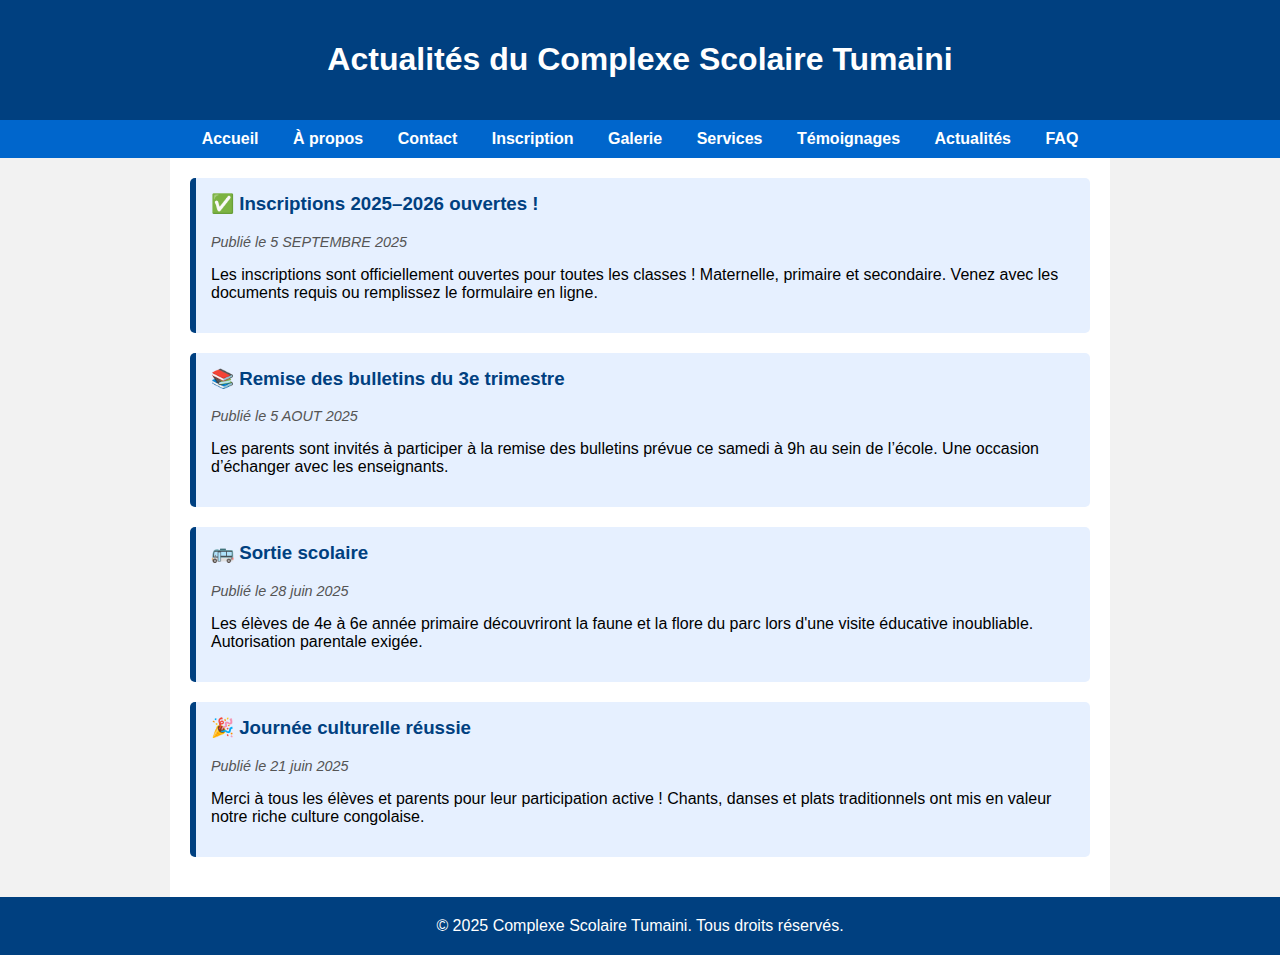
<file: actualites.html>
<!DOCTYPE html>
<html lang="fr">
<head>
    <meta charset="UTF-8">
    <title>Actualités - Complexe Scolaire Tumaini</title>
    <style>
        body { font-family: Arial, sans-serif; margin: 0; padding: 0; background-color: #f2f2f2; }
        header, footer {
            background-color: #004080;
            color: white;
            text-align: center;
            padding: 20px;
        }
        nav {
            background-color: #0066cc;
            text-align: center;
            padding: 10px;
        }
        nav a {
            color: white;
            text-decoration: none;
            margin: 0 15px;
            font-weight: bold;
        }
        section {
            padding: 20px;
            max-width: 900px;
            margin: auto;
            background-color: white;
        }
        .actualite {
            background-color: #e6f0ff;
            padding: 15px;
            margin-bottom: 20px;
            border-left: 6px solid #004080;
            border-radius: 5px;
        }
        .actualite h3 {
            margin-top: 0;
            color: #004080;
        }
        .date {
            font-size: 0.9em;
            color: #555;
            font-style: italic;
            margin-bottom: 10px;
        }
    </style>
</head>
<body>

<header>
    <h1>Actualités du Complexe Scolaire Tumaini</h1>
</header>

<nav>
    <a href="index.html">Accueil</a>
    <a href="apropos.html">À propos</a>
    <a href="contact.html">Contact</a>
    <a href="inscription.html">Inscription</a>
    <a href="galerie.html">Galerie</a>
    <a href="services.html">Services</a>
    <a href="temoignages.html">Témoignages</a>
    <a href="actualites.html">Actualités</a>
    <a href="faq.html">FAQ</a>
</nav>

<section>
    <div class="actualite">
        <h3>✅ Inscriptions 2025–2026 ouvertes !</h3>
        <p class="date">Publié le 5 SEPTEMBRE 2025</p>
        <p>Les inscriptions sont officiellement ouvertes pour toutes les classes ! Maternelle, primaire et secondaire. Venez avec les documents requis ou remplissez le formulaire en ligne.</p>
    </div>

    <div class="actualite">
        <h3>📚 Remise des bulletins du 3e trimestre</h3>
        <p class="date">Publié le 5 AOUT 2025</p>
        <p>Les parents sont invités à participer à la remise des bulletins prévue ce samedi à 9h au sein de l’école. Une occasion d’échanger avec les enseignants.</p>
    </div>

    <div class="actualite">
        <h3>🚌 Sortie scolaire </h3>
        <p class="date">Publié le 28 juin 2025</p>
        <p>Les élèves de 4e à 6e année primaire découvriront la faune et la flore du parc lors d'une visite éducative inoubliable. Autorisation parentale exigée.</p>
    </div>

    <div class="actualite">
        <h3>🎉 Journée culturelle réussie</h3>
        <p class="date">Publié le 21 juin 2025</p>
        <p>Merci à tous les élèves et parents pour leur participation active ! Chants, danses et plats traditionnels ont mis en valeur notre riche culture congolaise.</p>
    </div>
</section>

<footer>
    &copy; 2025 Complexe Scolaire Tumaini. Tous droits réservés.
</footer>

</body>
</html>
</file>
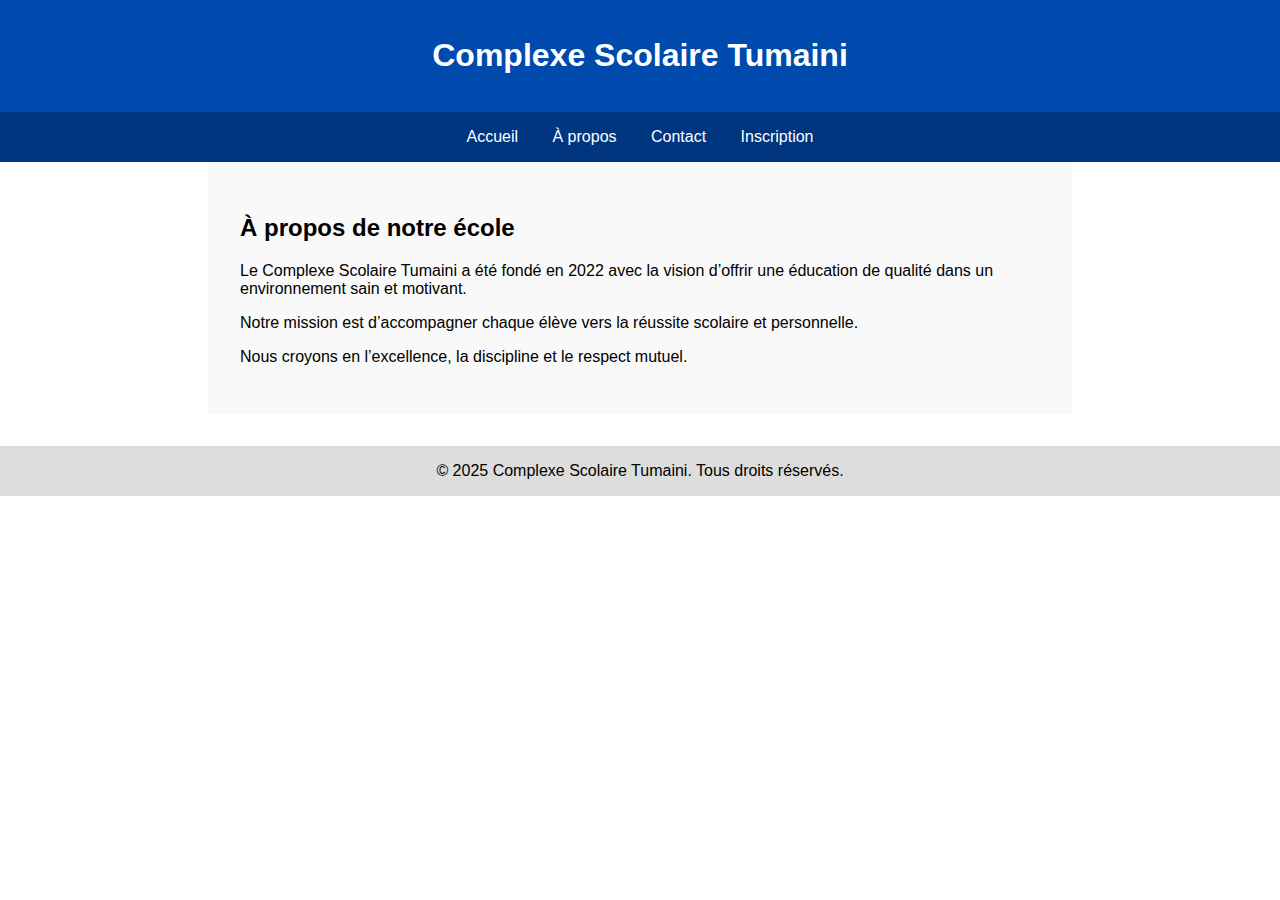
<file: apropos.html>
<!DOCTYPE html>
<html lang="fr">
<head>
    <meta charset="UTF-8">
    <title>À propos - École Tumaini</title>
    <style>
        body {
            font-family: Arial, sans-serif;
            margin: 0; padding: 0;
        }
        header {
            background-color: #004aad;
            color: white;
            padding: 1em;
            text-align: center;
        }
        nav {
            background-color: #003580;
            padding: 1em;
            text-align: center;
        }
        nav a {
            margin: 0 15px;
            color: white;
            text-decoration: none;
        }
        nav a:hover {
            text-decoration: underline;
        }
        main {
            padding: 2em;
            background-color: #f9f9f9;
            max-width: 800px;
            margin: auto;
            text-align: left;
        }
        footer {
            background-color: #ddd;
            padding: 1em;
            text-align: center;
            margin-top: 2em;
        }
    </style>
</head>
<body>
    <header>
        <h1>Complexe Scolaire Tumaini</h1>
    </header>

    <nav>
        <a href="index.html">Accueil</a>
        <a href="apropos.html">À propos</a>
        <a href="contact.html">Contact</a>
        <a href="inscription.html">Inscription</a>
    </nav>

    <main>
        <h2>À propos de notre école</h2>
        <p>Le Complexe Scolaire Tumaini a été fondé en 2022 avec la vision d’offrir une éducation de qualité dans un environnement sain et motivant.</p>
        <p>Notre mission est d’accompagner chaque élève vers la réussite scolaire et personnelle.</p>
        <p>Nous croyons en l’excellence, la discipline et le respect mutuel.</p>
    </main>

    <footer>
        &copy; 2025 Complexe Scolaire Tumaini. Tous droits réservés.
    </footer>
</body>
</html>
</file>
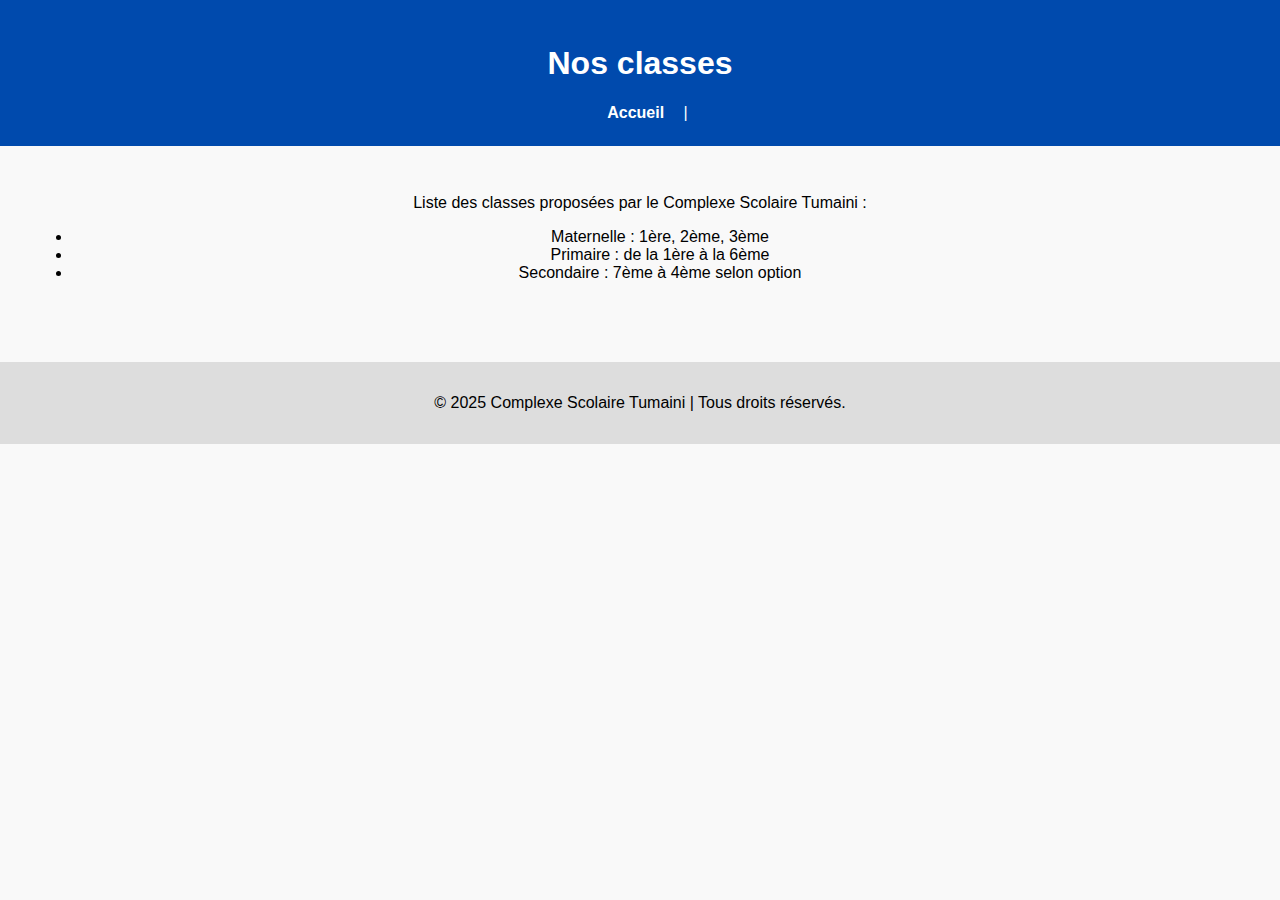
<file: classes.html>
<!DOCTYPE html>
<html lang="fr">
<head>
    <meta charset="UTF-8">
    <title>Classes - CS Tumaini</title>
    <link rel="stylesheet" href="style.css">
</head>
<body>
    <header>
        <h1>Nos classes</h1>
        <nav>
            <a href="index.html">Accueil</a> |
        </nav>
    </header>
    <main>
        <p>Liste des classes proposées par le Complexe Scolaire Tumaini :</p>
        <ul>
            <li>Maternelle : 1ère, 2ème, 3ème</li>
            <li>Primaire : de la 1ère à la 6ème</li>
            <li>Secondaire : 7ème à 4ème selon option</li>
        </ul>
    </main>
    <footer>
        <p>© 2025 Complexe Scolaire Tumaini | Tous droits réservés.</p>
    </footer>
</body>
</html>
</file>
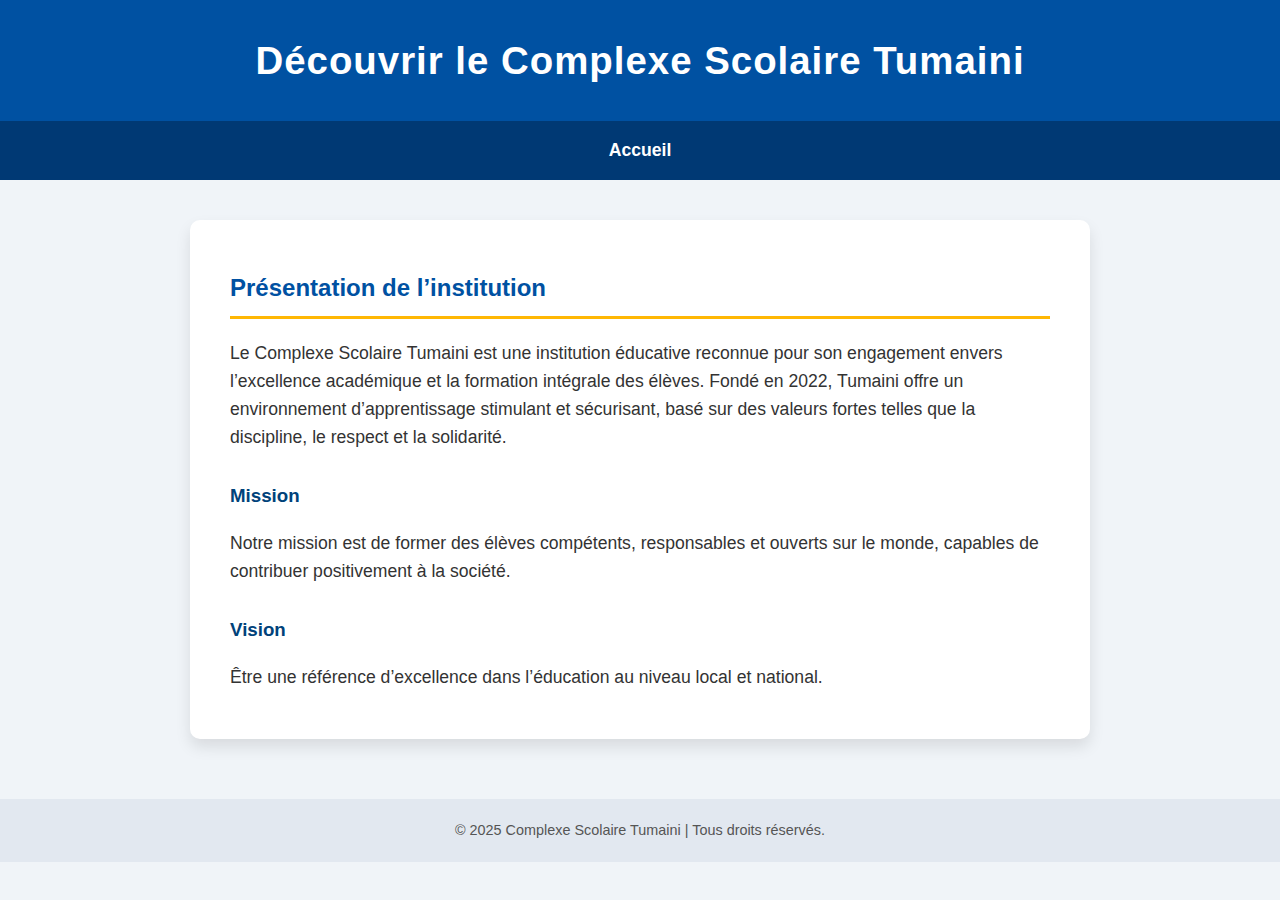
<file: decouvrir.html>
<!DOCTYPE html>
<html lang="fr">
<head>
    <meta charset="UTF-8" />
    <title>Découvrir CS Tumaini</title>
    <style>
        /* Reset basique */
        * {
            box-sizing: border-box;
        }

        body {
            font-family: 'Segoe UI', Tahoma, Geneva, Verdana, sans-serif;
            background: #f0f4f8;
            margin: 0;
            padding: 0;
            color: #333;
            line-height: 1.6;
        }

        header {
            background-color: #0051a2;
            color: white;
            padding: 30px 15px;
            text-align: center;
            box-shadow: 0 4px 8px rgba(0,81,162,0.3);
        }

        header h1 {
            margin: 0;
            font-weight: 700;
            font-size: 2.4em;
            letter-spacing: 1px;
        }

        nav {
            background-color: #003974;
            display: flex;
            justify-content: center;
            gap: 25px;
            padding: 15px 10px;
            font-weight: 600;
            font-size: 1.1em;
        }

        nav a {
            color: white;
            text-decoration: none;
            transition: color 0.3s ease;
        }

        nav a:hover,
        nav a:focus {
            color: #ffb703;
            outline: none;
        }

        main {
            max-width: 900px;
            margin: 40px auto;
            background: white;
            padding: 30px 40px;
            border-radius: 10px;
            box-shadow: 0 8px 15px rgba(0,0,0,0.1);
        }

        h2 {
            color: #0051a2;
            margin-bottom: 20px;
            font-weight: 700;
            border-bottom: 3px solid #ffb703;
            padding-bottom: 8px;
        }

        h3 {
            color: #00427a;
            margin-top: 30px;
            margin-bottom: 12px;
        }

        p {
            font-size: 1.1em;
            margin-bottom: 18px;
        }

        footer {
            text-align: center;
            padding: 20px 10px;
            background-color: #e2e8f0;
            color: #555;
            font-size: 0.9em;
            margin-top: 60px;
        }

        /* Responsive */
        @media (max-width: 600px) {
            main {
                margin: 20px 15px;
                padding: 20px;
            }
            nav {
                flex-direction: column;
                gap: 15px;
                font-size: 1em;
            }
        }
    </style>
</head>
<body>

<header>
    <h1>Découvrir le Complexe Scolaire Tumaini</h1>
</header>

<nav>
    <a href="index.html">Accueil</a>
</nav>

<main>
    <h2>Présentation de l’institution</h2>
    <p>
        Le Complexe Scolaire Tumaini est une institution éducative reconnue pour son engagement envers l’excellence académique et la formation intégrale des élèves. Fondé en 2022, Tumaini offre un environnement d’apprentissage stimulant et sécurisant, basé sur des valeurs fortes telles que la discipline, le respect et la solidarité.
    </p>

    <h3>Mission</h3>
    <p>
        Notre mission est de former des élèves compétents, responsables et ouverts sur le monde, capables de contribuer positivement à la société.
    </p>

    <h3>Vision</h3>
    <p>
        Être une référence d’excellence dans l’éducation au niveau local et national.
    </p>
</main>

<footer>
    &copy; 2025 Complexe Scolaire Tumaini | Tous droits réservés.
</footer>
 <!-- Script Google Translate (optionnel, tu peux supprimer si tu ne veux pas) -->
  <script type="text/javascript">
    function googleTranslateElementInit() {
      new google.translate.TranslateElement({pageLanguage: 'fr'}, 'google_translate_element');
    }
</body>
</html>
</file>
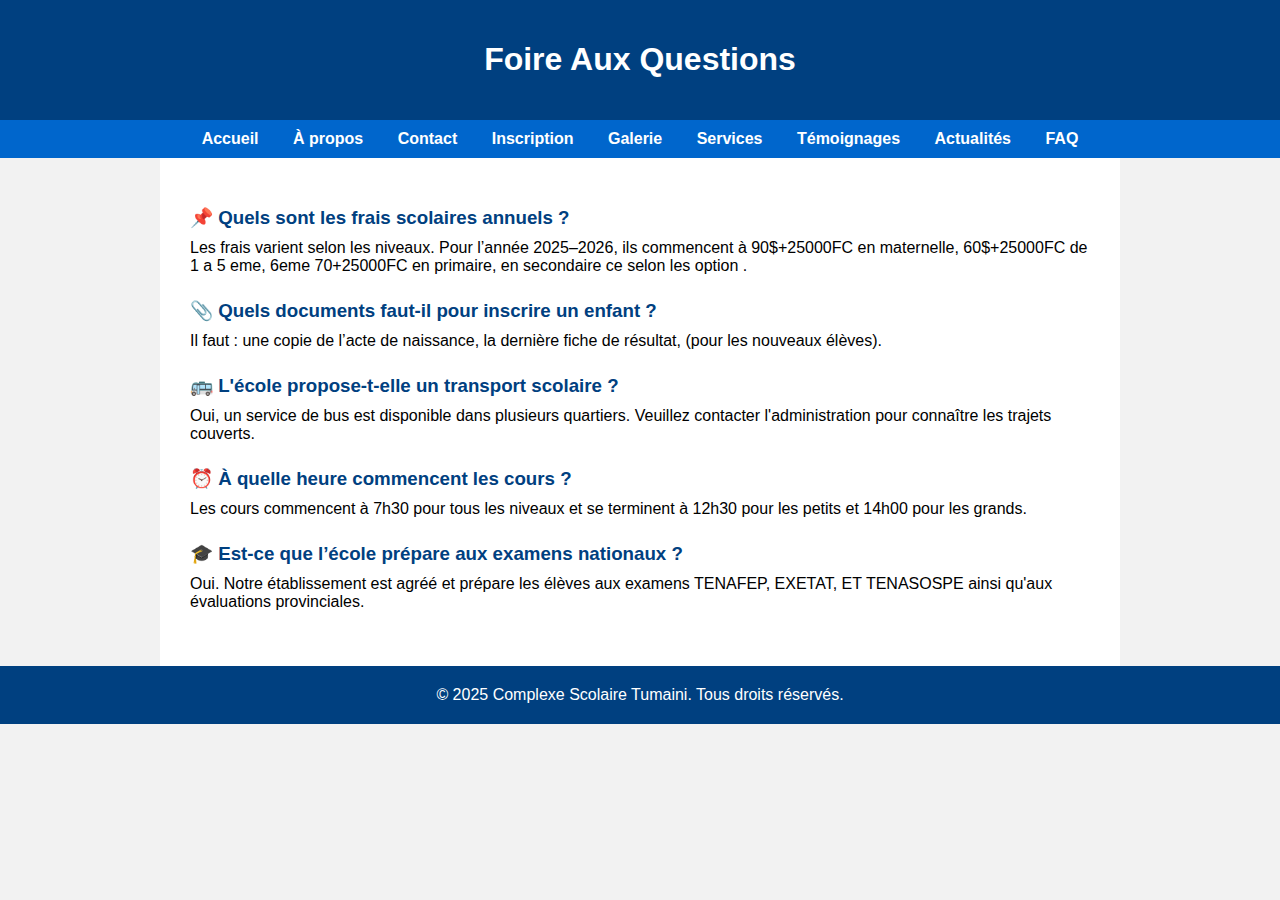
<file: faq.html>
<!DOCTYPE html>
<html lang="fr">
<head>
    <meta charset="UTF-8">
    <title>FAQ - Complexe Scolaire Tumaini</title>
    <style>
        body { font-family: Arial, sans-serif; margin: 0; padding: 0; background-color: #f2f2f2; }
        header, footer {
            background-color: #004080;
            color: white;
            text-align: center;
            padding: 20px;
        }
        nav {
            background-color: #0066cc;
            text-align: center;
            padding: 10px;
        }
        nav a {
            color: white;
            text-decoration: none;
            margin: 0 15px;
            font-weight: bold;
        }
        section {
            max-width: 900px;
            margin: auto;
            background-color: white;
            padding: 30px;
        }
        .faq-item {
            margin-bottom: 25px;
        }
        .faq-item h3 {
            color: #004080;
            margin-bottom: 10px;
        }
        .faq-item p {
            margin: 0;
        }
    </style>
</head>
<body>

<header>
    <h1>Foire Aux Questions</h1>
</header>

<nav>
    <a href="index.html">Accueil</a>
    <a href="apropos.html">À propos</a>
    <a href="contact.html">Contact</a>
    <a href="inscription.html">Inscription</a>
    <a href="galerie.html">Galerie</a>
    <a href="services.html">Services</a>
    <a href="temoignages.html">Témoignages</a>
    <a href="actualites.html">Actualités</a>
    <a href="faq.html">FAQ</a>
</nav>

<section>
    <div class="faq-item">
        <h3>📌 Quels sont les frais scolaires annuels ?</h3>
        <p>Les frais varient selon les niveaux. Pour l’année 2025–2026, ils commencent à 90$+25000FC en maternelle, 60$+25000FC de 1 a 5 eme, 6eme 70+25000FC en primaire, en secondaire ce selon les option .</p>
    </div>

    <div class="faq-item">
        <h3>📎 Quels documents faut-il pour inscrire un enfant ?</h3>
        <p>Il faut : une copie de l’acte de naissance, la dernière fiche de résultat, (pour les nouveaux élèves).</p>
    </div>

    <div class="faq-item">
        <h3>🚌 L'école propose-t-elle un transport scolaire ?</h3>
        <p>Oui, un service de bus est disponible dans plusieurs quartiers. Veuillez contacter l'administration pour connaître les trajets couverts.</p>
    </div>

    <div class="faq-item">
        <h3>⏰ À quelle heure commencent les cours ?</h3>
        <p>Les cours commencent à 7h30 pour tous les niveaux et se terminent à 12h30 pour les petits et 14h00 pour les grands.</p>
    </div>

    <div class="faq-item">
        <h3>🎓 Est-ce que l’école prépare aux examens nationaux ?</h3>
        <p>Oui. Notre établissement est agréé et prépare les élèves aux examens TENAFEP, EXETAT, ET TENASOSPE ainsi qu'aux évaluations provinciales.</p>
    </div>
</section>

<footer>
    &copy; 2025 Complexe Scolaire Tumaini. Tous droits réservés.
</footer>

</body>
</html>
</file>
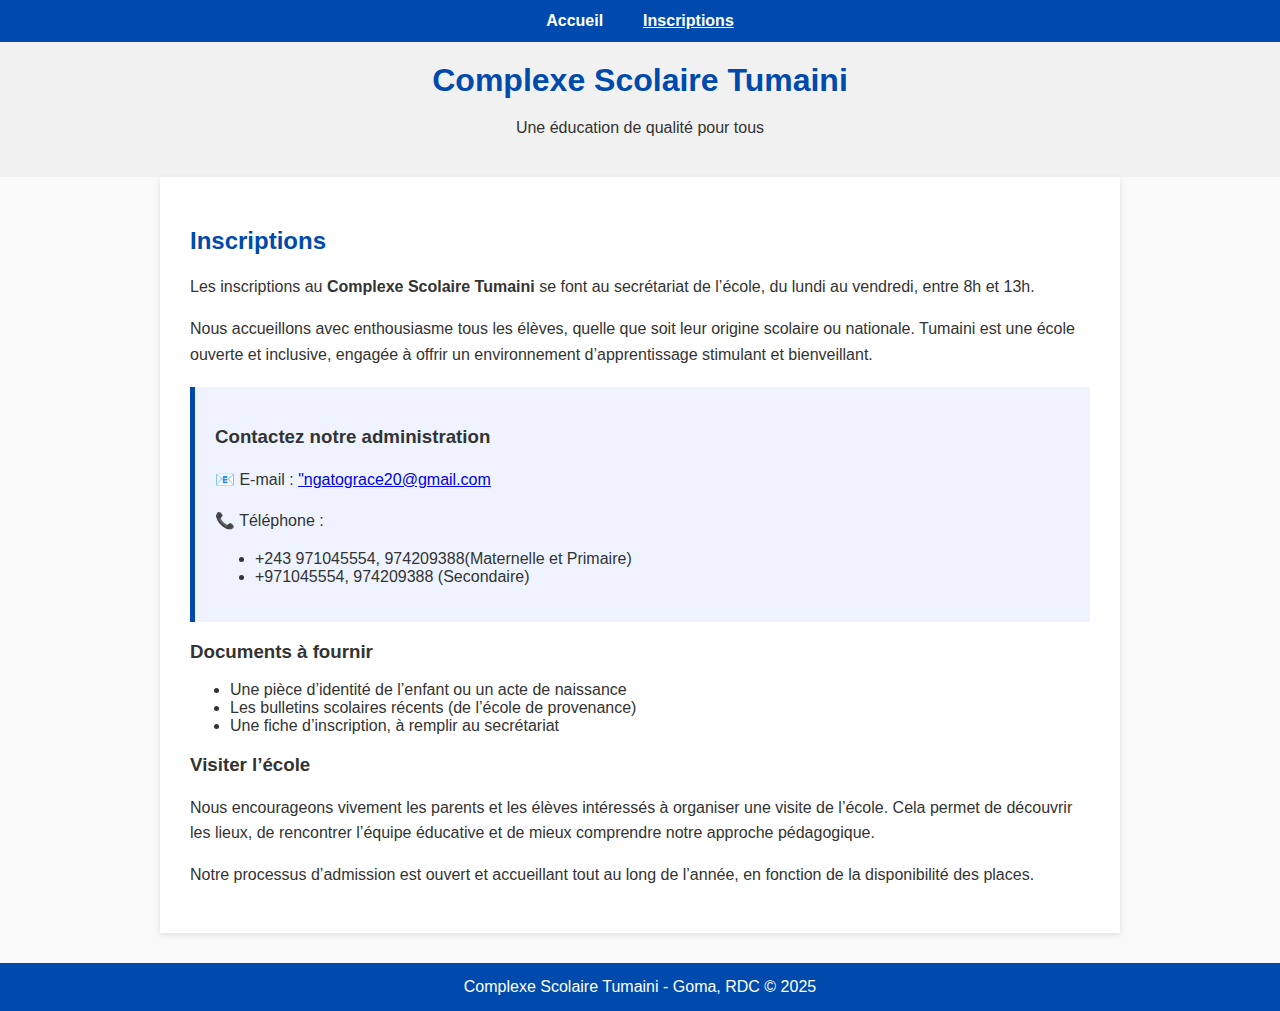
<file: inscription.html>
<!DOCTYPE html>
<html lang="fr">
<head>
  <meta charset="UTF-8">
  <title>Inscriptions - Complexe Scolaire Tumaini</title>
  <style>
    body {
      font-family: Arial, sans-serif;
      margin: 0; padding: 0;
      background-color: #f9f9f9;
      color: #333;
    }

    /* Barre de navigation */
    nav {
      background-color: #004aad;
      display: flex;
      justify-content: center;
      align-items: center;
      padding: 12px 0;
    }

    nav a {
      color: white;
      text-decoration: none;
      margin: 0 20px;
      font-weight: bold;
      transition: color 0.3s;
    }

    nav a:hover {
      color: #ffdd00;
    }

    header {
      text-align: center;
      background-color: #f1f1f1;
      padding: 20px;
    }

    header h1 {
      margin: 0;
      color: #004aad;
    }

    .container {
      max-width: 900px;
      margin: auto;
      padding: 30px;
      background-color: white;
      box-shadow: 0 2px 6px rgba(0,0,0,0.1);
    }

    h2 {
      color: #004aad;
    }

    p {
      line-height: 1.6;
    }

    .contact {
      margin-top: 20px;
      padding: 20px;
      background-color: #eef3ff;
      border-left: 5px solid #004aad;
    }

    footer {
      background-color: #004aad;
      color: white;
      text-align: center;
      padding: 15px;
      margin-top: 30px;
    }
  </style>
</head>
<body>

  <!-- Barre de navigation -->
  <nav>
    <a href="index.html">Accueil</a>
    <a href="inscription.html" style="text-decoration: underline;">Inscriptions</a>
  </nav>

  <header>
    <h1>Complexe Scolaire Tumaini</h1>
    <p>Une éducation de qualité pour tous</p>
  </header>

  <div class="container">
    <h2>Inscriptions</h2>
    <p>
      Les inscriptions au <strong>Complexe Scolaire Tumaini</strong> se font au secrétariat de l’école,
      du lundi au vendredi, entre 8h et 13h.
    </p>

    <p>
      Nous accueillons avec enthousiasme tous les élèves, quelle que soit leur origine scolaire ou nationale.
      Tumaini est une école ouverte et inclusive, engagée à offrir un environnement d’apprentissage stimulant et bienveillant.
    </p>

    <div class="contact">
      <h3>Contactez notre administration</h3>
      <p>📧 E-mail : <a href="ngatograce20@gmail.com">"ngatograce20@gmail.com</a></p>
      <p>📞 Téléphone :</p>
      <ul>
        <li>+243 971045554, 974209388(Maternelle et Primaire)</li>
        <li>+971045554, 974209388 (Secondaire)</li>
      </ul>
    </div>

    <h3>Documents à fournir</h3>
    <ul>
      <li>Une pièce d’identité de l’enfant ou un acte de naissance</li>
      <li>Les bulletins scolaires récents (de l’école de provenance)</li>
      <li>Une fiche d’inscription, à remplir au secrétariat</li>
    </ul>

    <h3>Visiter l’école</h3>
    <p>
      Nous encourageons vivement les parents et les élèves intéressés à organiser une visite de l’école.
      Cela permet de découvrir les lieux, de rencontrer l’équipe éducative et de mieux comprendre notre approche pédagogique.
    </p>

    <p>
      Notre processus d’admission est ouvert et accueillant tout au long de l’année, en fonction de la disponibilité des places.
    </p>
  </div>

  <footer>
    Complexe Scolaire Tumaini - Goma, RDC &copy; 2025
  </footer>

</body>
</html>
</file>
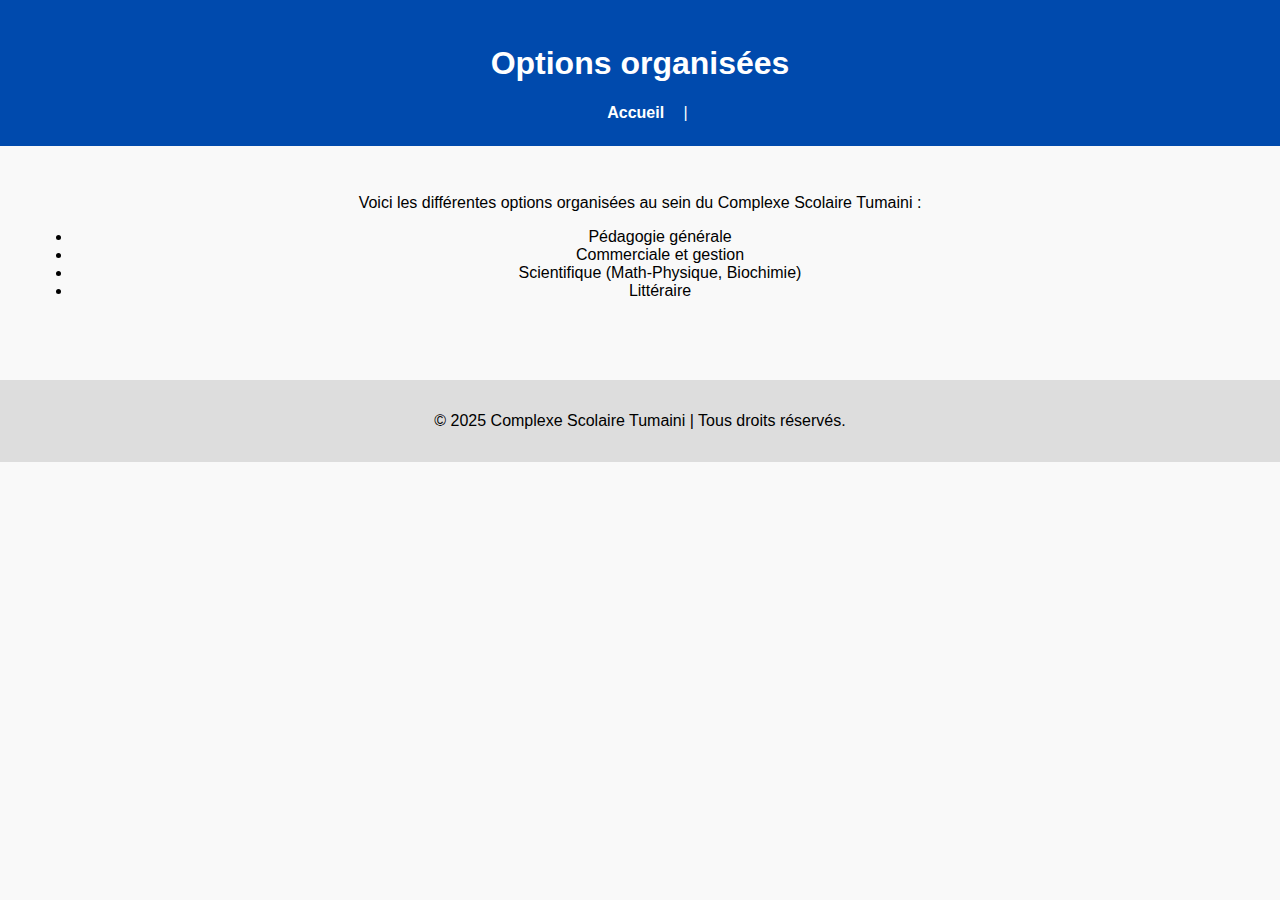
<file: options.html>
<!DOCTYPE html>
<html lang="fr">
<head>
    <meta charset="UTF-8">
    <title>Options organisées - CS Tumaini</title>
    <link rel="stylesheet" href="style.css"> <!-- Ton fichier CSS principal -->
</head>
<body>
    <header>
        <h1>Options organisées</h1>
        <nav>
            <a href="index.html">Accueil</a> |
        </nav>
    </header>
    <main>
        <p>Voici les différentes options organisées au sein du Complexe Scolaire Tumaini :</p>
        <ul>
            <li>Pédagogie générale</li>
            <li>Commerciale et gestion</li>
            <li>Scientifique (Math-Physique, Biochimie)</li>
            <li>Littéraire</li>
            <!-- Ajoute selon ton école -->
        </ul>
    </main>
    <footer>
        <p>© 2025 Complexe Scolaire Tumaini | Tous droits réservés.</p>
    </footer>
</body>
</html>
</file>
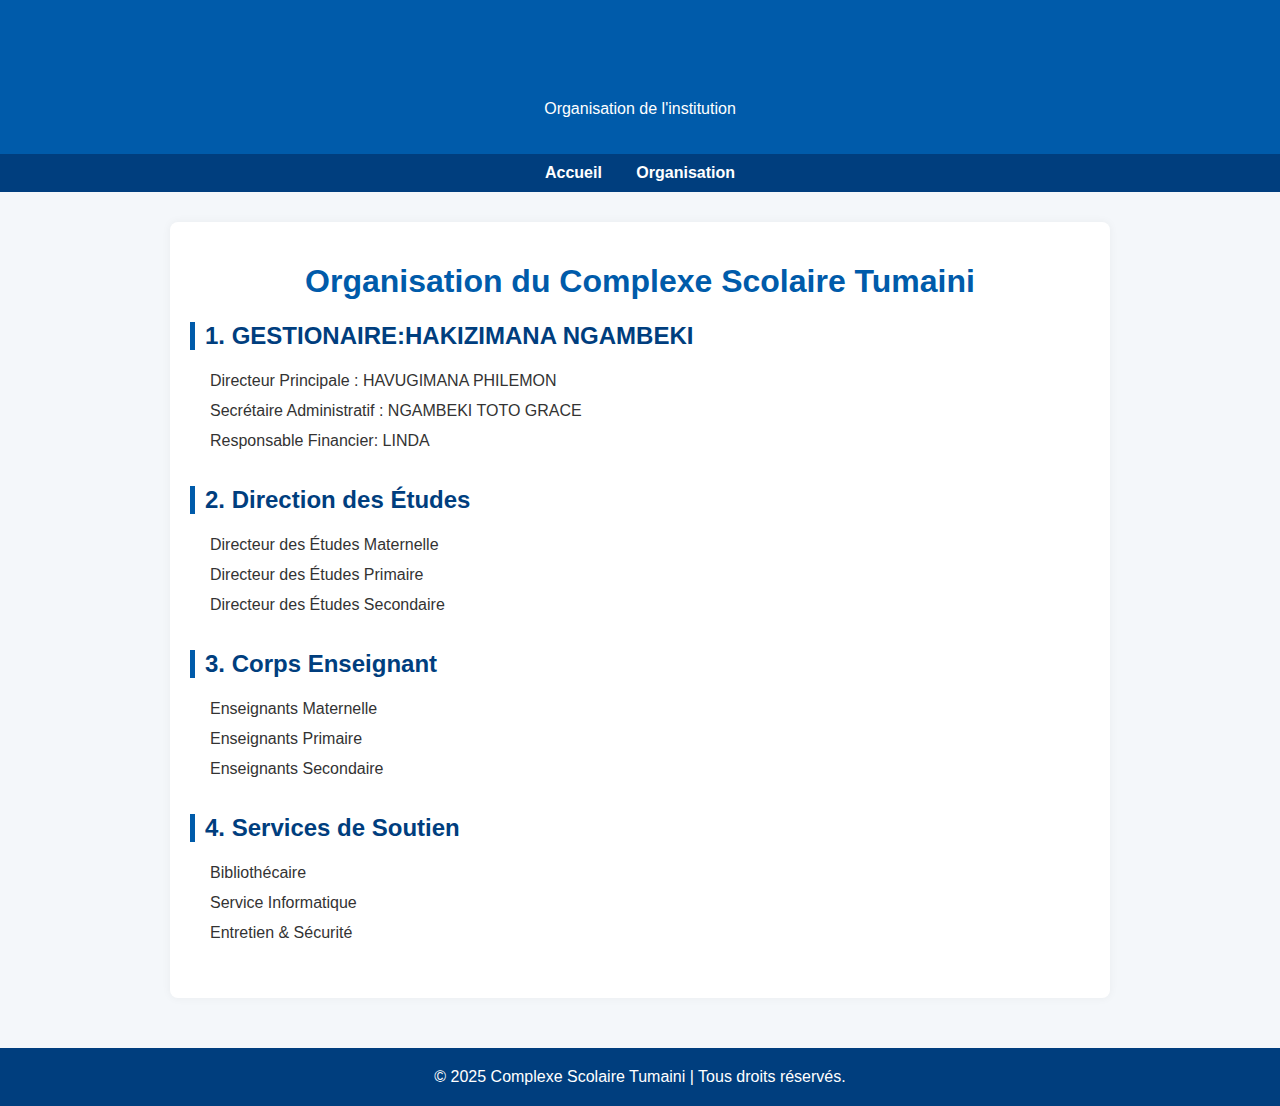
<file: organisation.html>
<!DOCTYPE html>
<html lang="fr">
<head>
  <meta charset="UTF-8" />
  <meta name="viewport" content="width=device-width, initial-scale=1.0" />
  <title>Organisation | Complexe Scolaire Tumaini</title>
  <style>
    body {
      font-family: 'Segoe UI', sans-serif;
      background-color: #f4f7fa;
      color: #333;
      margin: 0;
      padding: 0;
    }

    header {
      background-color: #005baa;
      color: white;
      padding: 20px;
      text-align: center;
    }

    nav {
      background-color: #003e7e;
      padding: 10px;
      text-align: center;
    }

    nav a {
      color: white;
      text-decoration: none;
      margin: 0 15px;
      font-weight: bold;
    }

    nav a:hover {
      text-decoration: underline;
    }

    main {
      max-width: 900px;
      margin: 30px auto;
      padding: 20px;
      background: white;
      box-shadow: 0 0 10px rgba(0,0,0,0.05);
      border-radius: 8px;
    }

    h1 {
      color: #005baa;
      text-align: center;
    }

    .bloc {
      margin-bottom: 30px;
    }

    .bloc h2 {
      color: #003e7e;
      border-left: 5px solid #005baa;
      padding-left: 10px;
      margin-bottom: 10px;
    }

    .bloc ul {
      list-style: none;
      padding-left: 20px;
    }

    .bloc ul li {
      padding: 6px 0;
    }

    footer {
      text-align: center;
      padding: 20px;
      background: #003e7e;
      color: white;
      margin-top: 50px;
    }
  </style>
</head>
<body>

  <header>
    <h1>Complexe Scolaire Tumaini</h1>
    <p>Organisation de l'institution</p>
  </header>

  <nav>
    <a href="index.html">Accueil</a>
    <a href="organisation.html">Organisation</a>
  </nav>

  <main>
    <h1>Organisation du Complexe Scolaire Tumaini</h1>

    <div class="bloc">
      <h2>1. GESTIONAIRE:HAKIZIMANA NGAMBEKI </h2>
      <ul>
     <li>Directeur Principale : HAVUGIMANA PHILEMON</li>
        <li>Secrétaire Administratif : NGAMBEKI TOTO GRACE</li>
        <li>Responsable Financier: LINDA </li>
      </ul>
    </div>

    <div class="bloc">
      <h2>2. Direction des Études</h2>
      <ul>
        <li>Directeur des Études Maternelle</li>
        <li>Directeur des Études Primaire</li>
        <li>Directeur des Études Secondaire</li>
      </ul>
    </div>

    <div class="bloc">
      <h2>3. Corps Enseignant</h2>
      <ul>
        <li>Enseignants Maternelle</li>
        <li>Enseignants Primaire</li>
        <li>Enseignants Secondaire</li>
      </ul>
    </div>

    <div class="bloc">
      <h2>4. Services de Soutien</h2>
      <ul>
        <li>Bibliothécaire</li>
        <li>Service Informatique</li>
        <li>Entretien & Sécurité</li>
      </ul>
    </div>
  </main>

  <footer>
    © 2025 Complexe Scolaire Tumaini | Tous droits réservés.
  </footer>

</body>
</html>
</file>
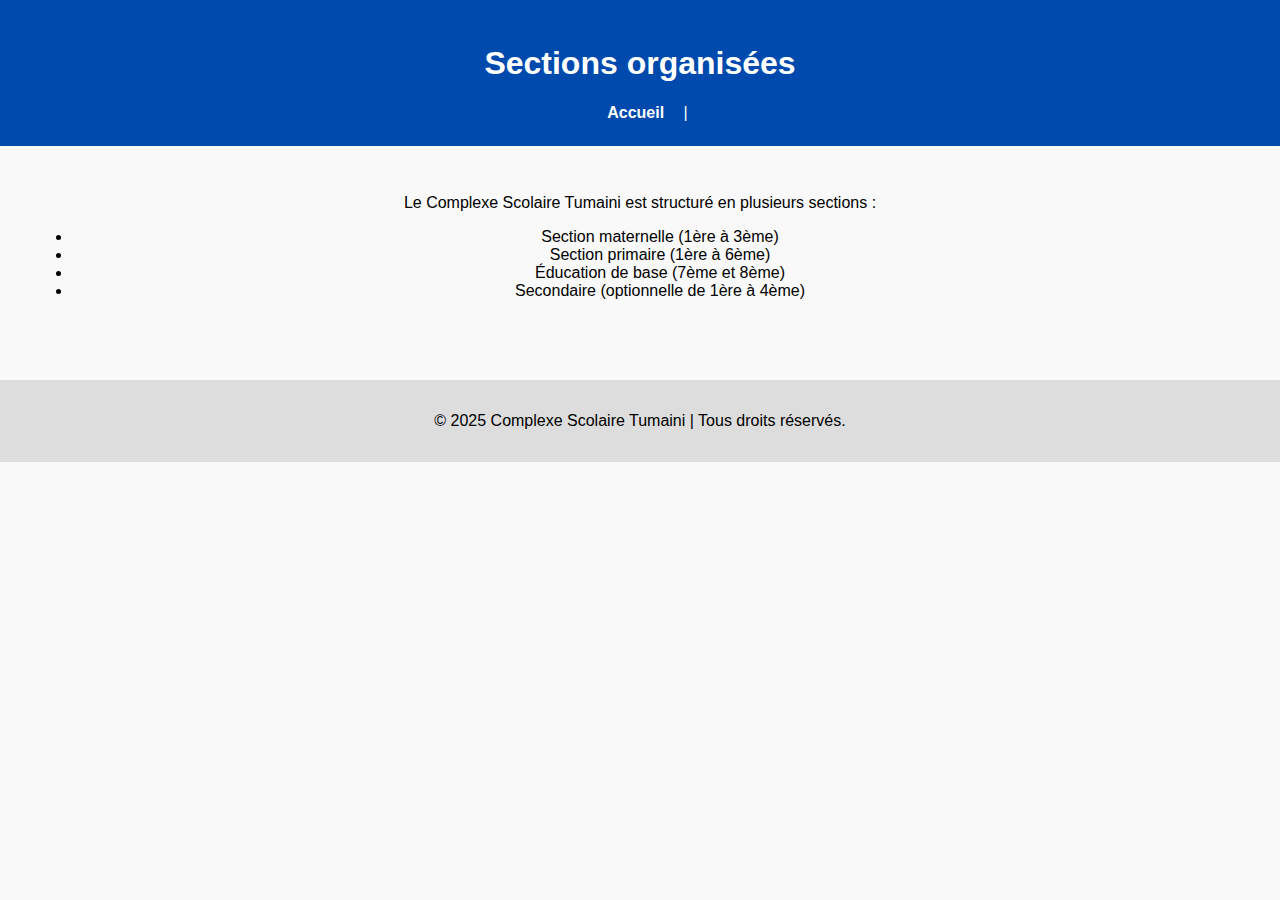
<file: sections.html>
<!DOCTYPE html>
<html lang="fr">
<head>
    <meta charset="UTF-8">
    <title>Sections - CS Tumaini</title>
    <link rel="stylesheet" href="style.css">
</head>
<body>
    <header>
        <h1>Sections organisées</h1>
        <nav>
            <a href="index.html">Accueil</a> |
        </nav>
    </header>
    <main>
        <p>Le Complexe Scolaire Tumaini est structuré en plusieurs sections :</p>
        <ul>
            <li>Section maternelle (1ère à 3ème)</li>
            <li>Section primaire (1ère à 6ème)</li>
            <li>Éducation de base (7ème et 8ème)</li>
            <li>Secondaire (optionnelle de 1ère à 4ème)</li>
        </ul>
    </main>
    <footer>
        <p>© 2025 Complexe Scolaire Tumaini | Tous droits réservés.</p>
    </footer>
</body>
</html>
</file>
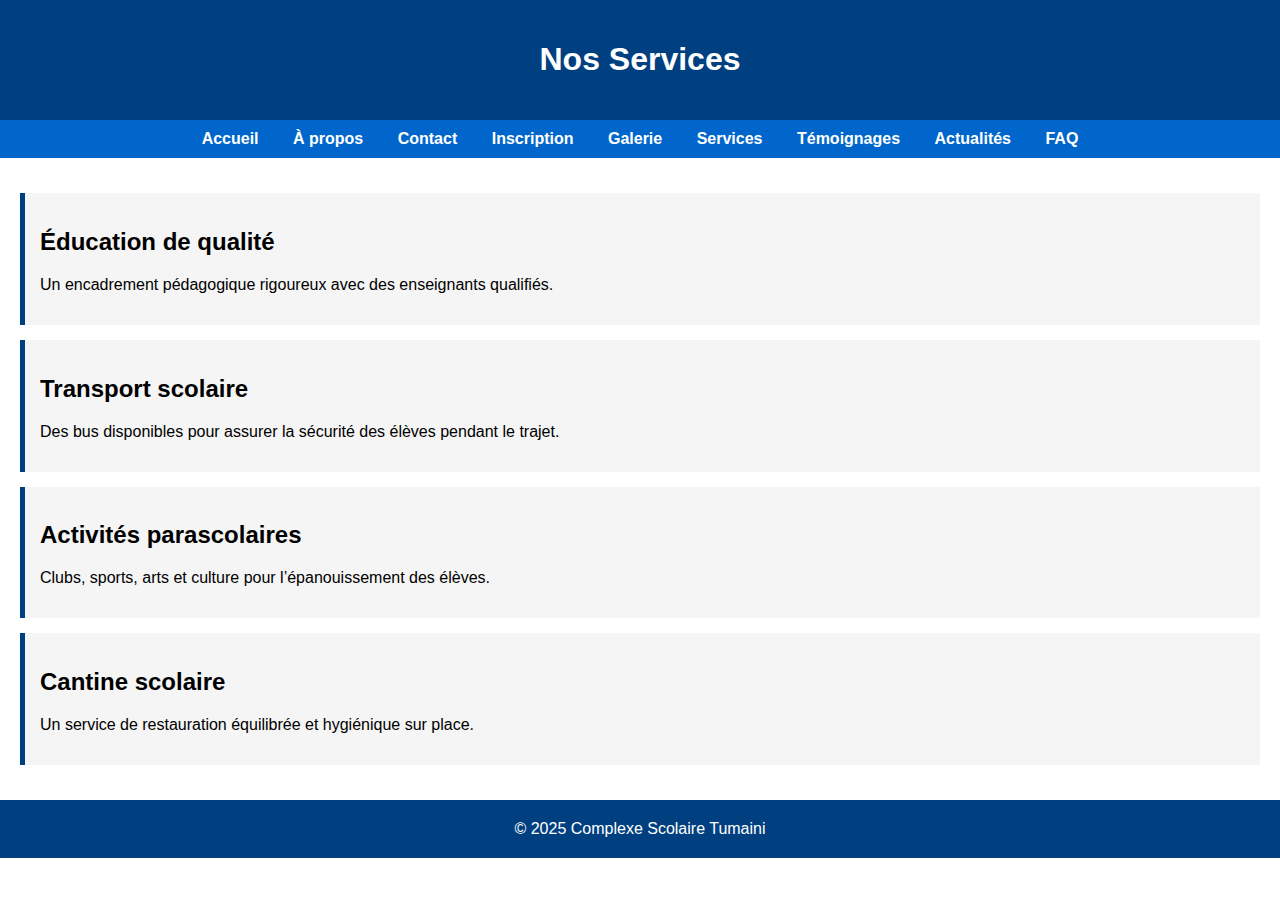
<file: services.html>
<!DOCTYPE html>
<html lang="fr">
<head>
    <meta charset="UTF-8">
    <title>Nos Services - Tumaini</title>
    <style>
        body { font-family: Arial; margin: 0; padding: 0; }
        header, footer {
            background-color: #004080;
            color: white;
            text-align: center;
            padding: 20px;
        }
        nav {
            background-color: #0066cc;
            text-align: center;
            padding: 10px;
        }
        nav a {
            color: white;
            text-decoration: none;
            margin: 0 15px;
            font-weight: bold;
        }
        section {
            padding: 20px;
        }
        .service {
            background-color: #f5f5f5;
            margin: 15px 0;
            padding: 15px;
            border-left: 5px solid #004080;
        }
    </style>
</head>
<body>

<header>
    <h1>Nos Services</h1>
</header>

<nav>
    <a href="index.html">Accueil</a>
    <a href="apropos.html">À propos</a>
    <a href="contact.html">Contact</a>
    <a href="inscription.html">Inscription</a>
    <a href="galerie.html">Galerie</a>
    <a href="services.html">Services</a>
    <a href="temoignages.html">Témoignages</a>
    <a href="actualites.html">Actualités</a>
    <a href="faq.html">FAQ</a>
</nav>

<section>
    <div class="service">
        <h2>Éducation de qualité</h2>
        <p>Un encadrement pédagogique rigoureux avec des enseignants qualifiés.</p>
    </div>

    <div class="service">
        <h2>Transport scolaire</h2>
        <p>Des bus disponibles pour assurer la sécurité des élèves pendant le trajet.</p>
    </div>

    <div class="service">
        <h2>Activités parascolaires</h2>
        <p>Clubs, sports, arts et culture pour l’épanouissement des élèves.</p>
    </div>

    <div class="service">
        <h2>Cantine scolaire</h2>
        <p>Un service de restauration équilibrée et hygiénique sur place.</p>
    </div>
</section>

<footer>
    &copy; 2025 Complexe Scolaire Tumaini
</footer>

</body>
</html>
</file>
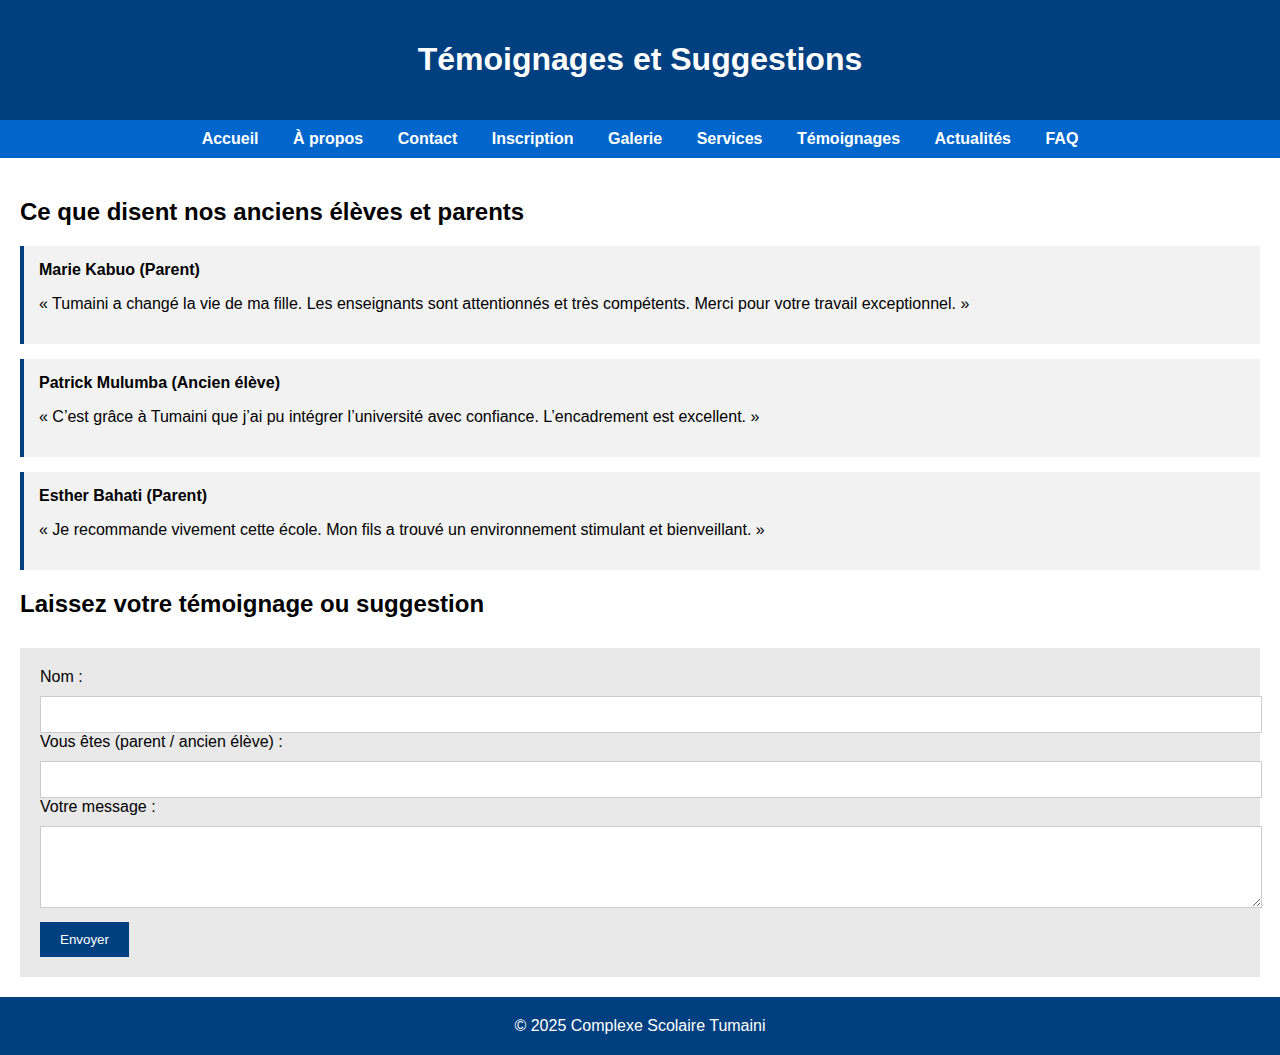
<file: temoignages.html>
<!DOCTYPE html>
<html lang="fr">
<head>
    <meta charset="UTF-8">
    <title>Témoignages - Tumaini</title>
    <style>
        body { font-family: Arial; margin: 0; padding: 0; }
        header, footer {
            background-color: #004080;
            color: white;
            text-align: center;
            padding: 20px;
        }
        nav {
            background-color: #0066cc;
            text-align: center;
            padding: 10px;
        }
        nav a {
            color: white;
            text-decoration: none;
            margin: 0 15px;
            font-weight: bold;
        }
        section {
            padding: 20px;
        }
        .temoignage {
            background-color: #f2f2f2;
            padding: 15px;
            margin-bottom: 15px;
            border-left: 4px solid #004080;
        }
        form {
            background-color: #e9e9e9;
            padding: 20px;
            margin-top: 30px;
        }
        input, textarea {
            width: 100%;
            margin-top: 10px;
            padding: 10px;
            border: 1px solid #ccc;
        }
        button {
            margin-top: 10px;
            padding: 10px 20px;
            background-color: #004080;
            color: white;
            border: none;
            cursor: pointer;
        }
        button:hover {
            background-color: #00264d;
        }
    </style>
</head>
<body>

<header>
    <h1>Témoignages et Suggestions</h1>
</header>

<nav>
    <a href="index.html">Accueil</a>
    <a href="apropos.html">À propos</a>
    <a href="contact.html">Contact</a>
    <a href="inscription.html">Inscription</a>
    <a href="galerie.html">Galerie</a>
    <a href="services.html">Services</a>
    <a href="temoignages.html">Témoignages</a>
    <a href="actualites.html">Actualités</a>
    <a href="faq.html">FAQ</a>
</nav>

<section>
    <h2>Ce que disent nos anciens élèves et parents</h2>

    <div class="temoignage">
        <strong>Marie Kabuo (Parent)</strong>
        <p>« Tumaini a changé la vie de ma fille. Les enseignants sont attentionnés et très compétents. Merci pour votre travail exceptionnel. »</p>
    </div>

    <div class="temoignage">
        <strong>Patrick Mulumba (Ancien élève)</strong>
        <p>« C’est grâce à Tumaini que j’ai pu intégrer l’université avec confiance. L’encadrement est excellent. »</p>
    </div>

    <div class="temoignage">
        <strong>Esther Bahati (Parent)</strong>
        <p>« Je recommande vivement cette école. Mon fils a trouvé un environnement stimulant et bienveillant. »</p>
    </div>

    <h2>Laissez votre témoignage ou suggestion</h2>

    <form>
        <label for="nom">Nom :</label>
        <input type="text" id="nom" name="nom" required>

        <label for="statut">Vous êtes (parent / ancien élève) :</label>
        <input type="text" id="statut" name="statut" required>

        <label for="message">Votre message :</label>
        <textarea id="message" name="message" rows="4" required></textarea>

        <button type="submit">Envoyer</button>
    </form>
</section>

<footer>
    &copy; 2025 Complexe Scolaire Tumaini
</footer>

</body>
</html>
</file>
<file: style.css>
body {
  font-family: Arial, sans-serif;
  margin: 0;
  padding: 0;
  background-color: #f9f9f9;
}

header {
  background-color: #004aad;
  color: white;
  padding: 1.5em;
  text-align: center;
}

nav a {
  margin: 0 15px;
  color: white;
  text-decoration: none;
  font-weight: bold;
}

main {
  padding: 2em;
  text-align: center;
}

footer {
  background-color: #ddd;
  padding: 1em;
  text-align: center;
  margin-top: 2em;
}

nav a:hover {
  text-decoration: underline;
}
</file>
